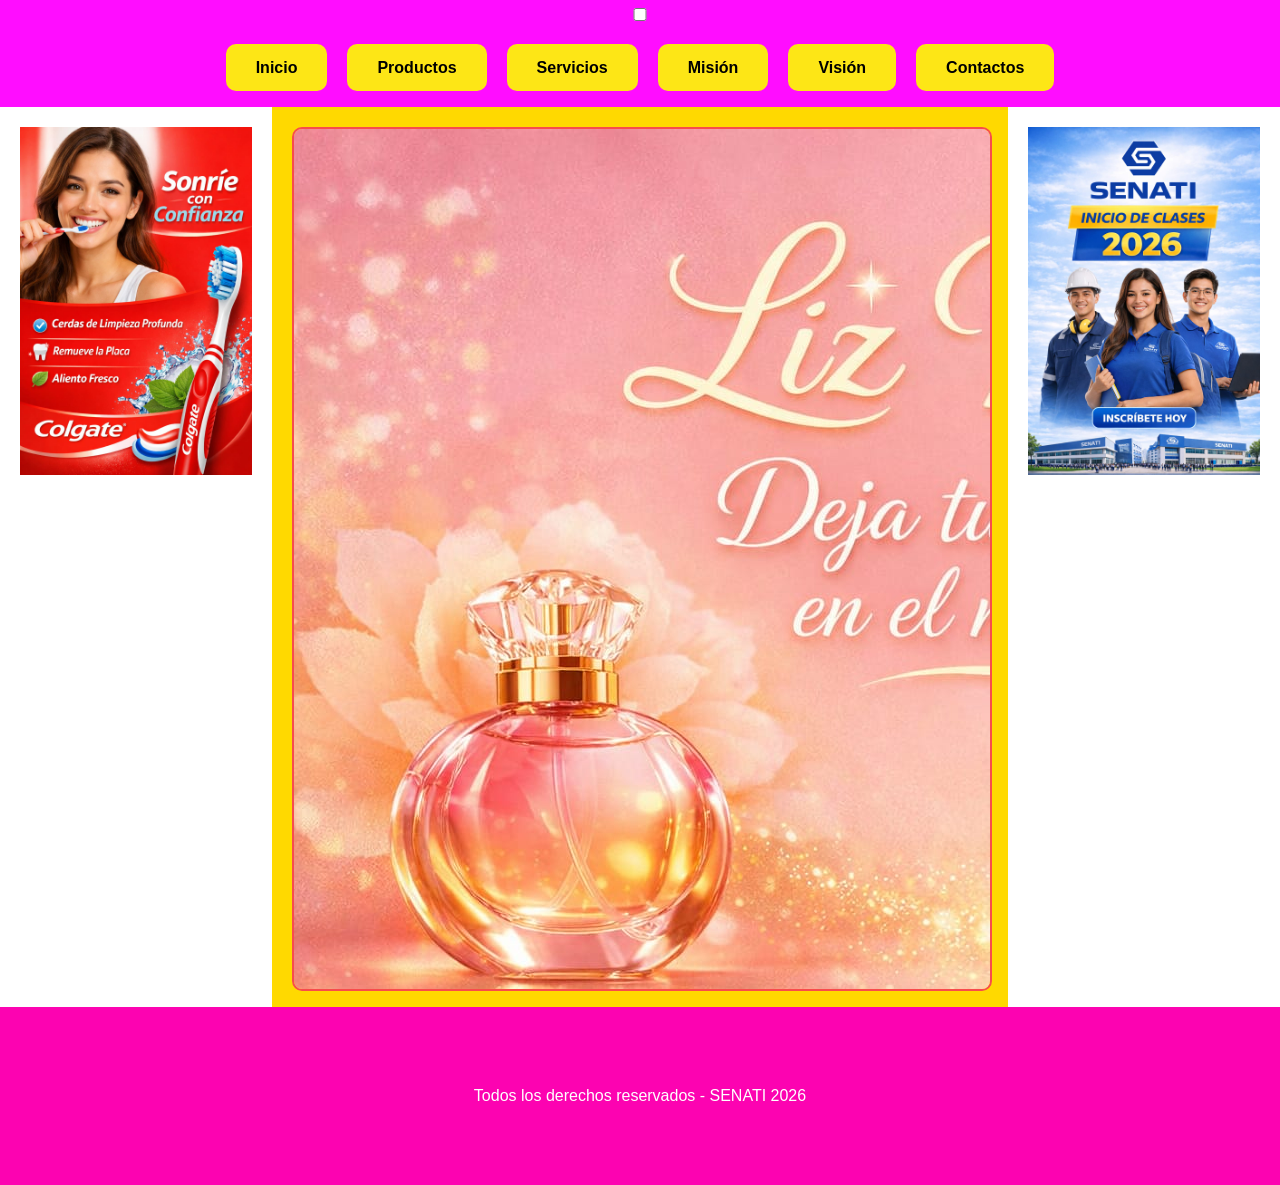
<file: index.html>
<!DOCTYPE html>
<html lang="es">
<head>
    <meta charset="UTF-8">
    <meta name="viewport" content="width=device-width, initial-scale=1.0">
    <title>Mi página</title>
    <link rel="icon" href="iconos/PERJUME.png"> 
    <link rel="stylesheet" href="estilos/estilos.css">
</head>
<body>
   <header>
    <nav>
        <input type="checkbox" id=" activadormenu">
        <label for="activadormenu" id="hamburguesa">☰</label>
        <ul id="menu">
         <li><a href="Inicio.html" target="contenidoframe">Inicio</a></li>
        <li><a href="Productos.html" target="contenidoframe">Productos</a></li>
        <li><a href="Servicios.html" target="contenidoframe">Servicios</a></li>
        <li><a href="Mision.html" target="contenidoframe">Misión</a></li>
        <li><a href="vision.html" target="contenidoframe">Visión</a></li>
        <li><a href="Contactos.html" target="contenidoframe">Contactos</a></li>
        </ul>
    </nav>
   </header>
   <div id="contenedor">
    <div id="publicidad">
        <img src="imagenes/productos/publicidad 1.jpg" alt="">
   </div>
    <div id="contenido">
    <iframe name="contenidoframe" src="inicio.html" frameborder="1"></iframe>
</div>
    <div id="publicidad">
        <img src="imagenes/productos/PUBLICIDAD.jpeg" alt="">
   </div>
   </div>
   <footer>
    <p>Todos los derechos reservados - SENATI 2026</p>
   </footer>
</body>
</html>
</file>
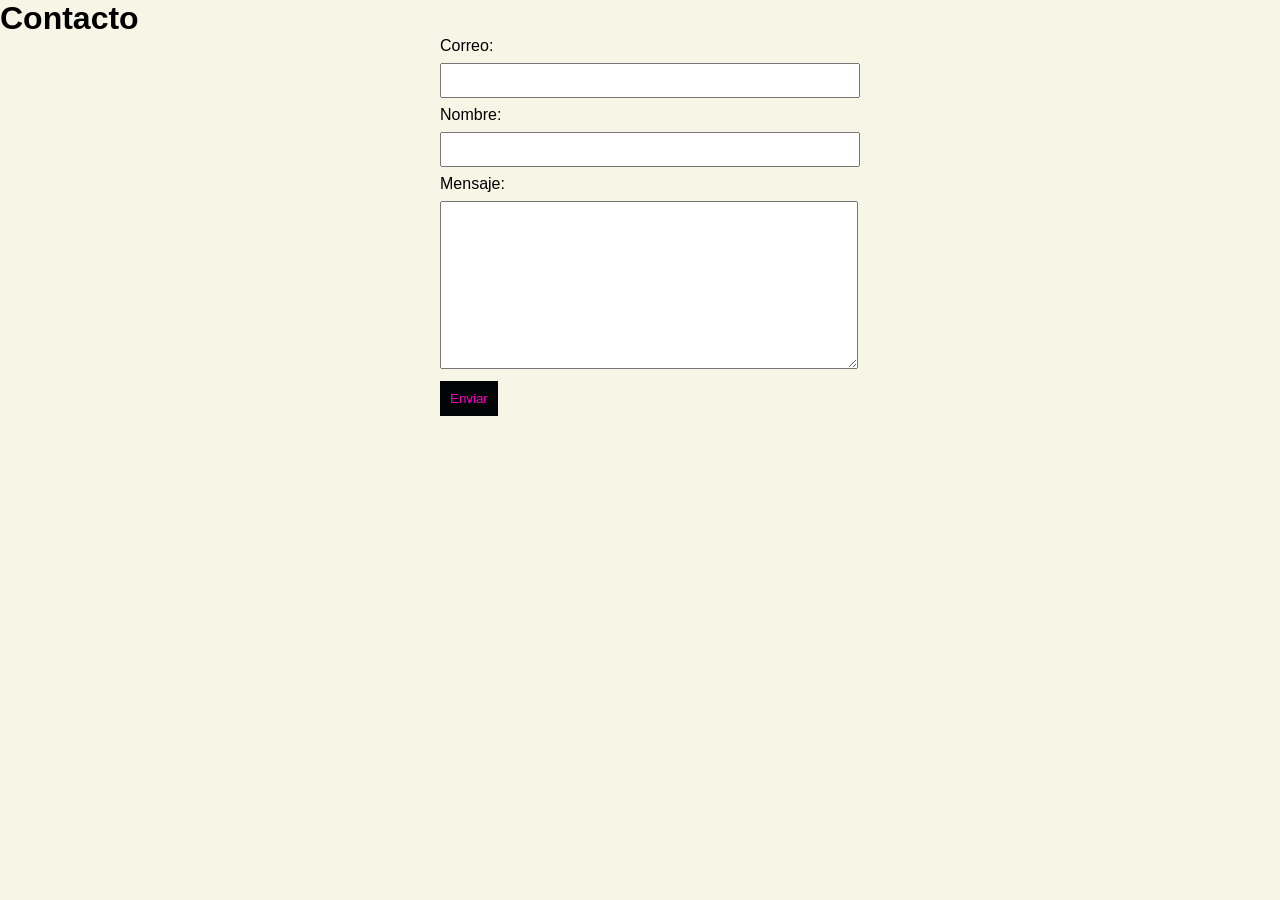
<file: contactos.html>
<!DOCTYPE html>
<html lang="en">
<head>
    <meta charset="UTF-8">
    <meta name="viewport" content="width=device-width, initial-scale=1.0">
    <title>Contactos</title>
    <link rel="stylesheet" href="estilos/estilos.css">
</head>
<body>
</div class="contenido">
     <h1>Contacto</h1>
        <form>
            <label>Correo:</label>
            <input type="email" name="correo" required>
            <label>Nombre:</label>
            <input type="text" name="Nombre" required>
            <label>Mensaje:</label>
            <textarea name="mensaje" rows="10"></textarea>
            <button type="submit">Enviar</button>
        </form>
    </div>
</body>
</html>
</file>
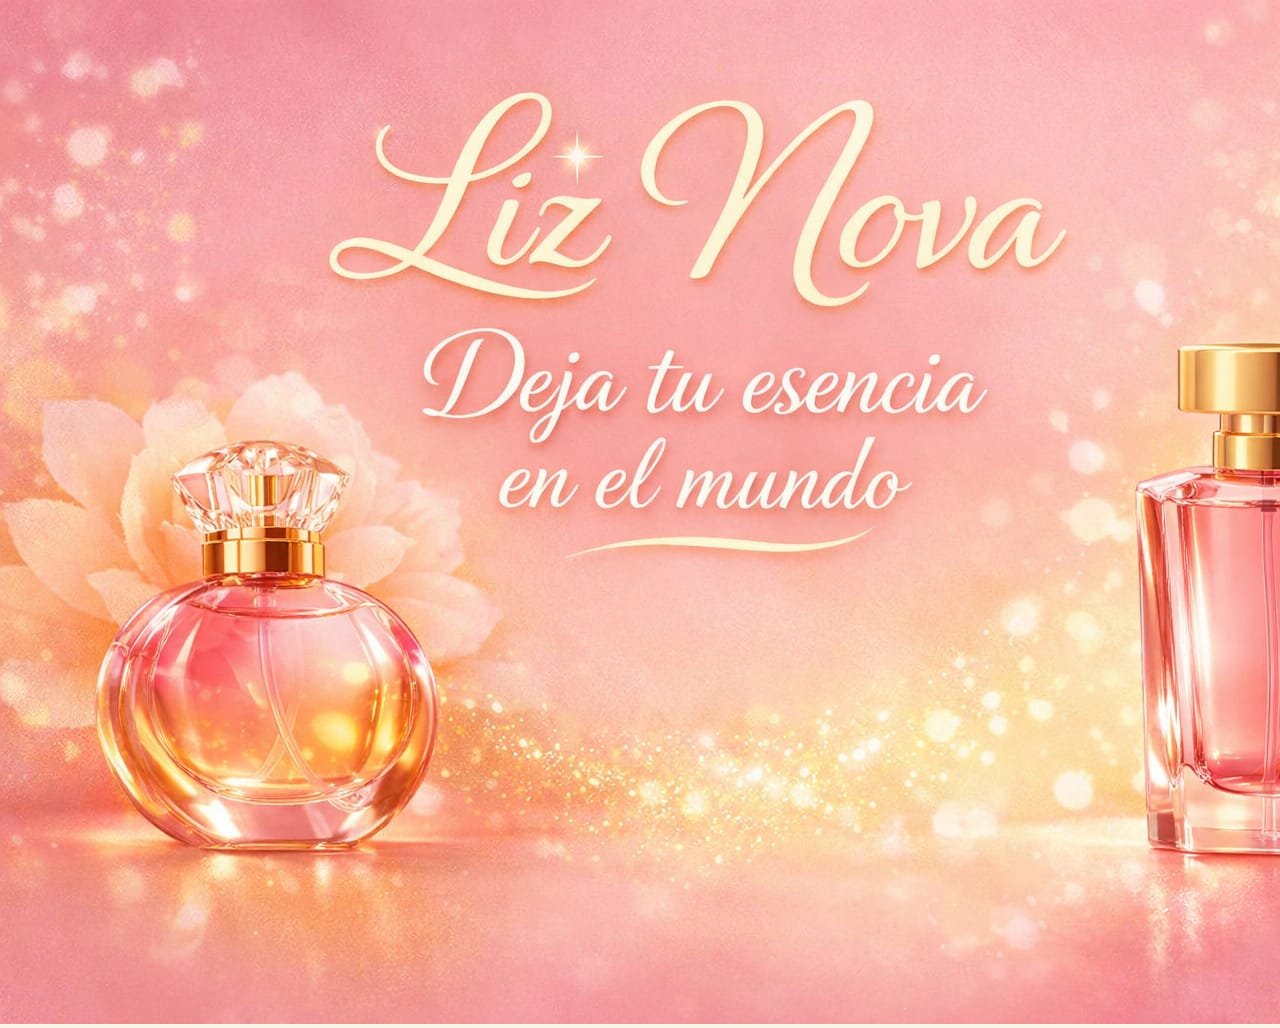
<file: inicio.html>
<!DOCTYPE html>
<html lang="en">
<head>
    <meta charset="UTF-8">
    <meta name="viewport" content="width=device-width, initial-scale=1.0">
    <title>Inicio</title>
     <link rel="stylesheet" href="estilos/estilos.css">
</head>
<body>
    <div id="portada">
        <img src="imagenes/productos/ESLOGAN.jpg" alt="">
 </div>
</body>
</html>
</file>
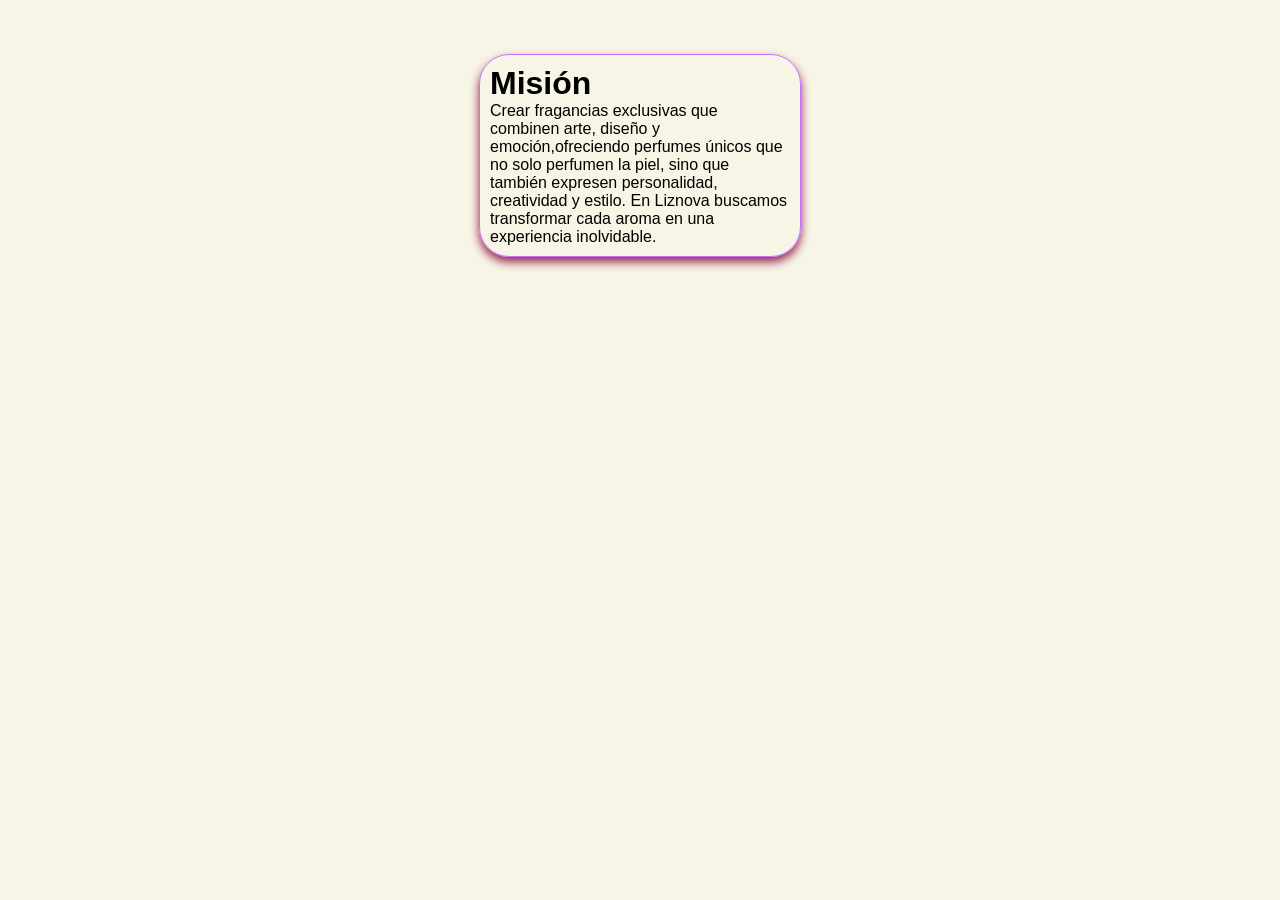
<file: mision.html>
<!DOCTYPE html>
<html lang="en">
<head>
    <meta charset="UTF-8">
    <meta name="viewport" content="width=device-width, initial-scale=1.0">
    <title>Misión</title>
    <link rel="stylesheet" href="estilos/estilos.css">
</head>
<body>
     <br>
    <br>
    <br>
<div class="mis-vis">
        <h1>Misión</h1>
    <p>Crear fragancias exclusivas que combinen arte, diseño y emoción,ofreciendo perfumes únicos que no solo perfumen la piel, sino que también expresen personalidad, creatividad y estilo. En Liznova buscamos transformar cada aroma en una experiencia inolvidable.</p>
   </div>
</body>
</html>
</file>
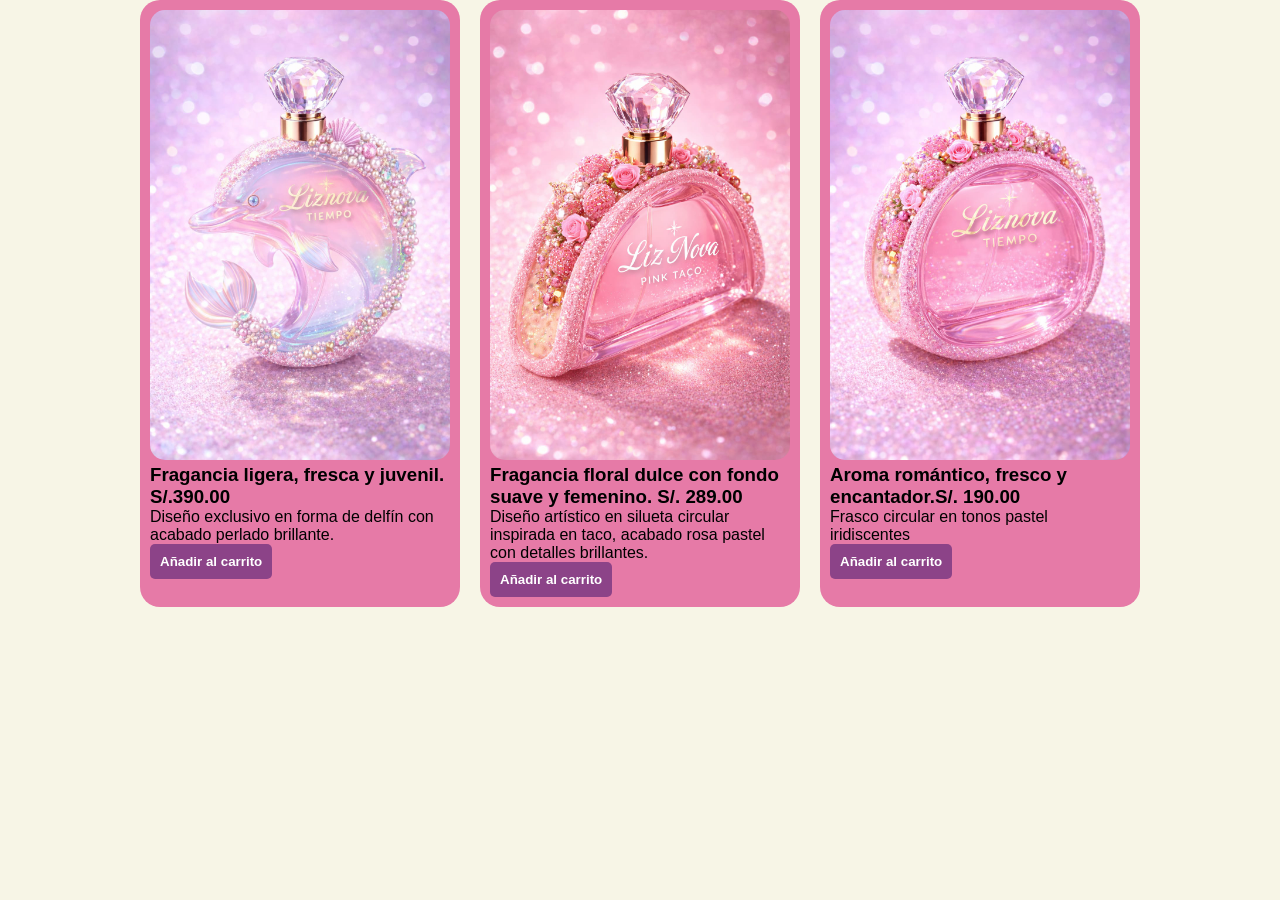
<file: productos.html>
<!DOCTYPE html>
<html lang="en">
<head>
    <meta charset="UTF-8">
    <meta name="viewport" content="width=device-width, initial-scale=1.0">
    <title>Productos</title>
    <link rel="stylesheet" href="estilos/estilos.css">
</head>
<body>

    <div id="galeria">
        <div class="prod-serv">
            <img src="imagenes/productos/delfin.jpeg" alt="delfin">
            <h3>Fragancia ligera, fresca y juvenil. S/.390.00</h3>
            <p>Diseño exclusivo en forma de delfín con acabado perlado brillante. </p>
            <button> Añadir al carrito</button>
    </div>
         <div class="prod-serv">
            <img src="imagenes/productos/LUNA.jpeg" alt="LUNA">
            <h3>Fragancia floral dulce con fondo suave y femenino. S/. 289.00</h3>
            <p>Diseño artístico en silueta circular inspirada en taco, acabado rosa pastel con detalles brillantes. </p>
            <button> Añadir al carrito</button>
    </div>
         <div class="prod-serv">
            <img src="imagenes/productos/CIRCULO.jpeg" alt="CIRCULO">
            <h3>Aroma romántico, fresco y encantador.S/. 190.00</h3>
            <p>Frasco circular en tonos pastel iridiscentes </p>
             <button> Añadir al carrito</button>
        </div>
         </div>
</body>
</html>
</file>
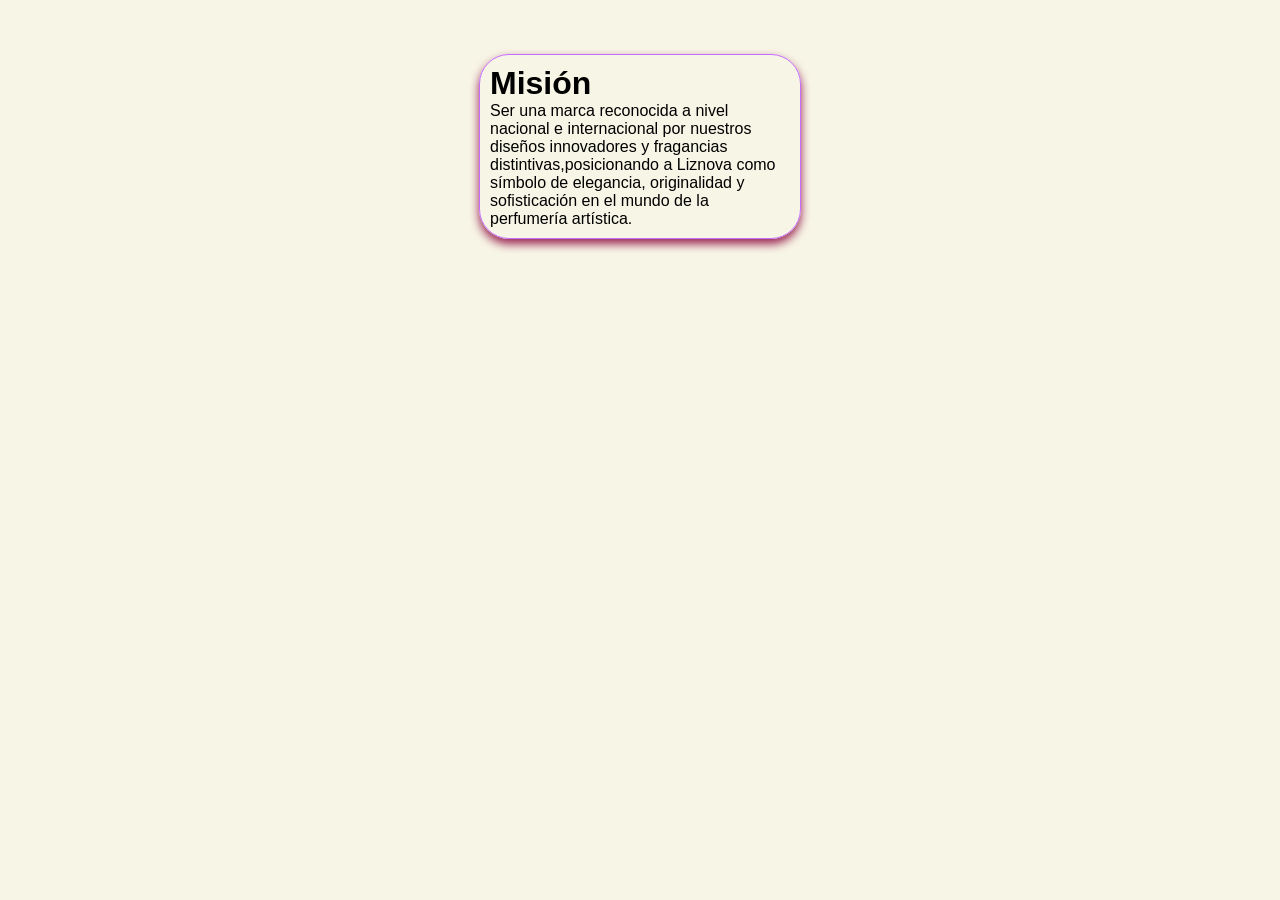
<file: vision.html>
<!DOCTYPE html>
<html lang="en">
<head>
    <meta charset="UTF-8">
    <meta name="viewport" content="width=device-width, initial-scale=1.0">
    <title>Visión</title>
    <link rel="stylesheet" href="estilos/estilos.css">
</head>
<body>
    <br>
    <br>
    <br>
<div class="mis-vis">
        <h1>Misión</h1>
    <p>Ser una marca reconocida a nivel nacional e internacional por nuestros diseños innovadores y fragancias distintivas,posicionando a Liznova como símbolo de elegancia, originalidad y sofisticación en el mundo de la perfumería artística.</p>
   </div>
</body>
</html>
</file>
<file: estilos/estilos.css>
/*Aqui se personaliza todo las etiquetas de HTML de las páginas*/
*{
    margin: 0;
    padding: 0;
}
/*AQUI OCULTO EL ÍCONO DE HAMBURGUESA*/
#activadormenu{
    display: none;
}
#hamburguesa{
    display: none;
    font-size: 30px;
    color: white;
    /*padding: 900px*/
    cursor: pointer;
}
/*AQUI SE PERSONALIZA EL CUERPO, LA ETIQUETA BODY*/
body{
    font-family: Arial, Helvetica, sans-serif;
    background-color:#F7F5E6;
}
/*AQUI SE PERSONALIZA LA CABEZERA DE LA PÁGINA*/
header{
    background-color:#ff0dff;
    color: white;
    text-align: center;
}    
/*AQUI SE PERSONALIZA EL MENÚ DE LA PÁGINA*/
#menu {
    list-style: none;
    display: flex;
    justify-content: center;
    gap: 20px;
    padding: 30px;
}
/*AQUI SE PERSONALIZA LOS BOTONES*/
#menu a{
    text-decoration: none;
    background-color: #fde616;
    color: rgb(0, 0, 0);
    padding: 15px 30px;
    border-radius: 10px;
    font-weight: bold;
    transition: all 0.3s ease;
}
/*CAMBIO DE COLOR DE LOS BOTONES*/
#menu a:hover{
    background-color: #f8b4e7; 
    transform: translateY(-5px);
}
/*AQUI VOY A PERSONALIZAR EL CONTENEDOR*/
#contenedor{
    display: flex;
    min-height: 400px;
    height: 100vh;
}
/*AQUI PERSONALIZO PUBLICIDAD 1 Y 2*/
#publicidad{
    width: 20%;
    background-color: white;
    padding: 20px;
}
#publicidad img{
    width: 100%;
}
/*AQUI VOY A PERSONALIAR LA SECCIÓN DE CONTENIDO*/
#contenido{
    width: 60%;
    background-color: #ffd900;
    padding: 20px;
}
/*AQUI PERSONALIZO EL IFRAME*/
iframe{
    width: 100%;
    height: 100%;
    border: 2px solid rgb(248, 76, 76);
    border-radius: 10px;
}
/*AQUI PERSONALIZO PRODUCTOS Y SERVICIOS*/
#galeria {
    display: grid;
    grid-template-columns: repeat(3,auto);
    gap: 20px;
    justify-content: center;
}
.prod-serv{
    background-color: #e67aa7;
    max-width: 300px;
    padding: 10px;
    border-radius: 20px;
}
.prod-serv img{
    width: 100%;
    border-radius: 15px;
}
.prod-serv:hover{
    box-shadow: 0px 5px 10px #e67ab0;
}
.prod-serv button{
    background-color:#8c4388 ;
    color: white;
    font-weight: bold;
    padding: 10px;
    border: none;
    border-radius: 5px;
    cursor: pointer;
}
.prod-serv button:hover{
    background-color: #ec9dbb;
}
/*AQUI VOY A PERSONALIZAR LA MISION Y VISION*/
.mis-vis{
    border: 1px solid #c56dff;
    width: 300px;
    border-radius: 30px;
    padding: 10px;
    margin: auto;
     box-shadow: 0px 5px 10px #992551;
}
/*AQUI PERSONALIZO CONTACTO*/
form{
    max-width: 400px;
    margin: auto;
    text-align: left;
}
input, textarea{
    width: 100%;
    padding: 8px;
    margin: 8px 0;
}
button{
    padding: 10px;
    background-color: #010405;
    color: rgb(247, 0, 193);
    border: none;
    cursor: pointer;
}
button:hover{
    background-color: #f899dc;
}
/*AQUI PERSONALIZO EL PIE DE PÁGINA*/
footer{
     background-color:#fc03b1;
    color: white;
    text-align: center;
    padding: 80px;
}
/*AQUI VOY HACER QUE LA PÁGINA SEA RESPONSIVO CON MEDIA QUERIES*/
@media (max-width: 768px){
    /*AQUI MUESTRO MUESTRO EL BOTON HAMBURGUESA*/
    #hamburguesa{
        display: block;
    }
    #activadormenu:checked + #hamburguesa + #menu{
        display: flex;
    }
    #menu{
        display: none;
        flex-direction: column;
        padding: 0px;
        gap: 1px;
    }
#menu a{
    display: flex;
    justify-content: center;
}
#contenedor{
    flex-direction: column;
}
#publicidad,
#contenido{
    width: 100%;
}
iframe{
    height: 600px;
}
#galeria{
    grid-template-columns: repeat(1,auto);
}
}
</file>
